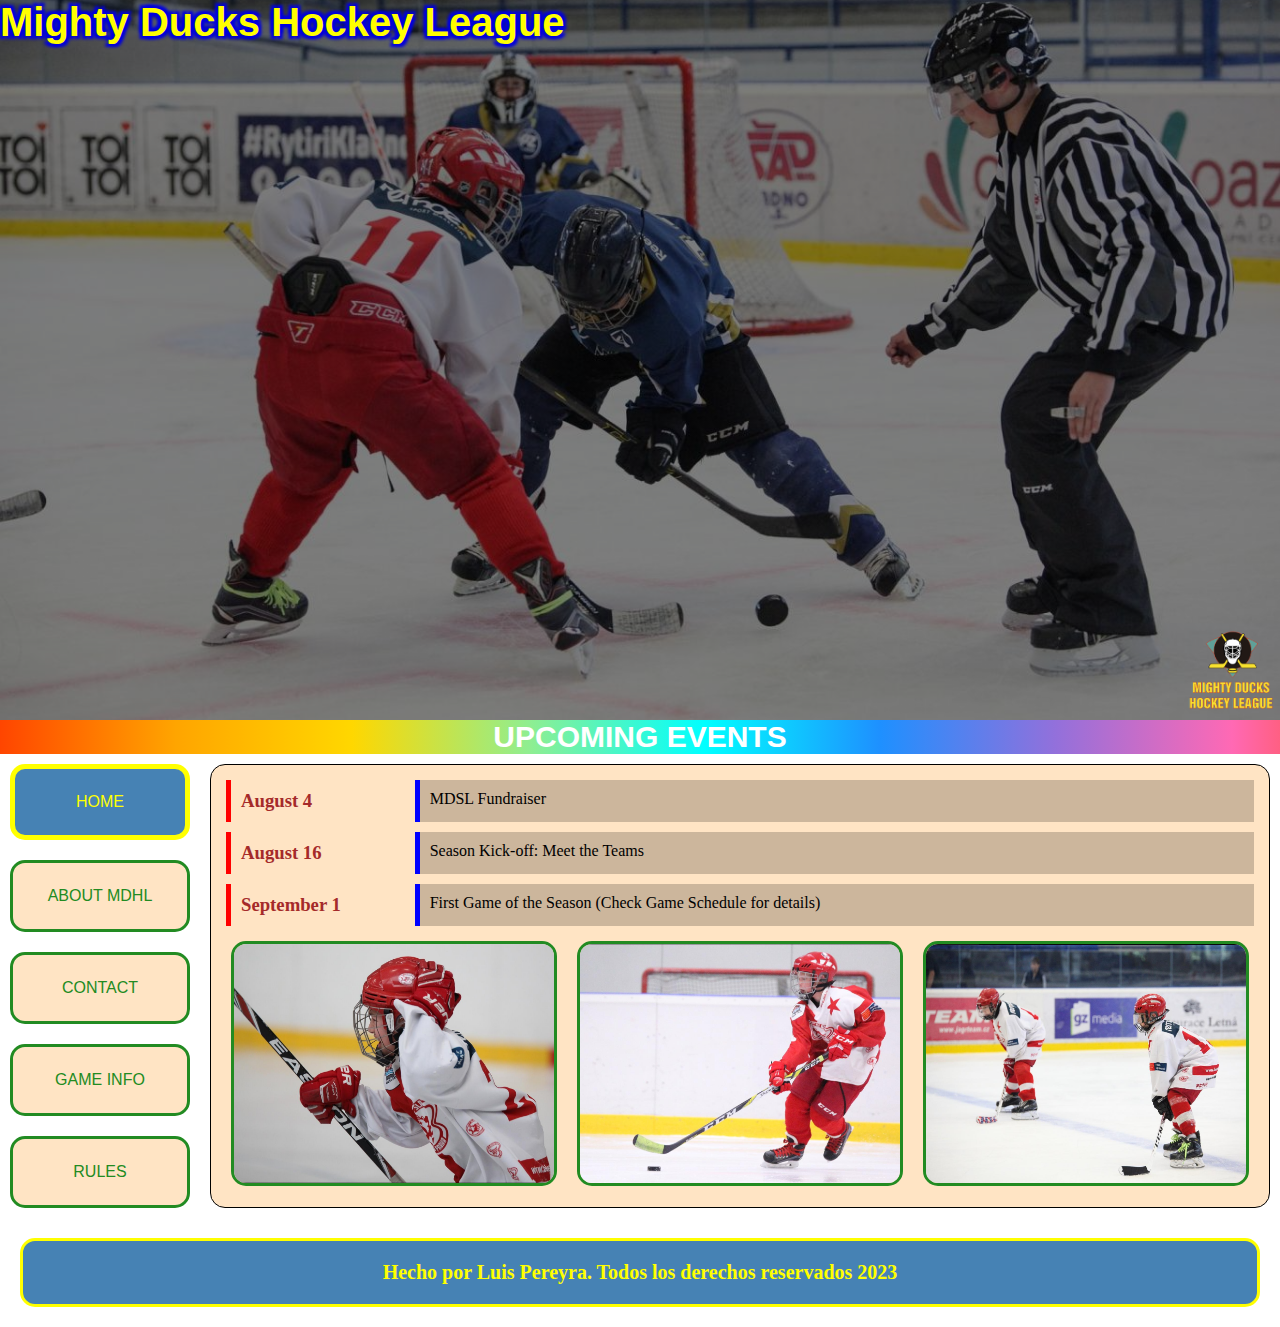
<file: index.html>
<!DOCTYPE html>
<html lang="es">
  <head>
    <meta charset="UTF-8">
    <meta http-equiv="X-UA-Compatible" content="IE=edge">
    <meta name="viewport" content="width=device-width, initial-scale=1.0">
    <title>Mighty Ducks Hockey League</title>
    <link rel="shortcut icon" href="./assets/favicon.svg" type="image/x-icon">
    <link rel="stylesheet" href="./style.css">
  </head>
  <body>
    <header class="wrap">
        <h1 class="wrap-texto">Mighty Ducks Hockey League</h1>
        <img src="./assets/Logo.png" alt="">
    </header>
    <h2>Upcoming Events</h2>
    <div class="horizontal">
        <nav class="menu-vertical">
            <a href="#" class="activo">Home</a>
            <a href="./about.html">About MDHL</a>
            <a href="./contact.html">Contact</a>
            <a href="./game_info.html">Game Info</a>
            <a href="./rules.html">Rules</a>
        </nav>
        <section>
            <h6>Upcoming Events</h6>
            <article>
                <h3>August 4</h3>
                <p>MDSL Fundraiser</p>
            </article>
            <article>
                <h3>August 16</h3>
                <p>Season Kick-off: Meet the Teams</p>
            </article>
            <article>
                <h3>September 1</h3>
                <p>First Game of the Season (Check Game Schedule for details)</p>
            </article>
            <div class="horizontal">
                <img src="./assets/imagen1.png" alt="">
                <img src="./assets/imagen2.png" alt="">
                <img src="./assets/imagen3.png" alt="">
            </div>
        </section>
    </div>
    <footer>
        <h4>Hecho por Luis Pereyra. Todos los derechos reservados 2023</h4>
    </footer>
  </body>
</html>
</file>
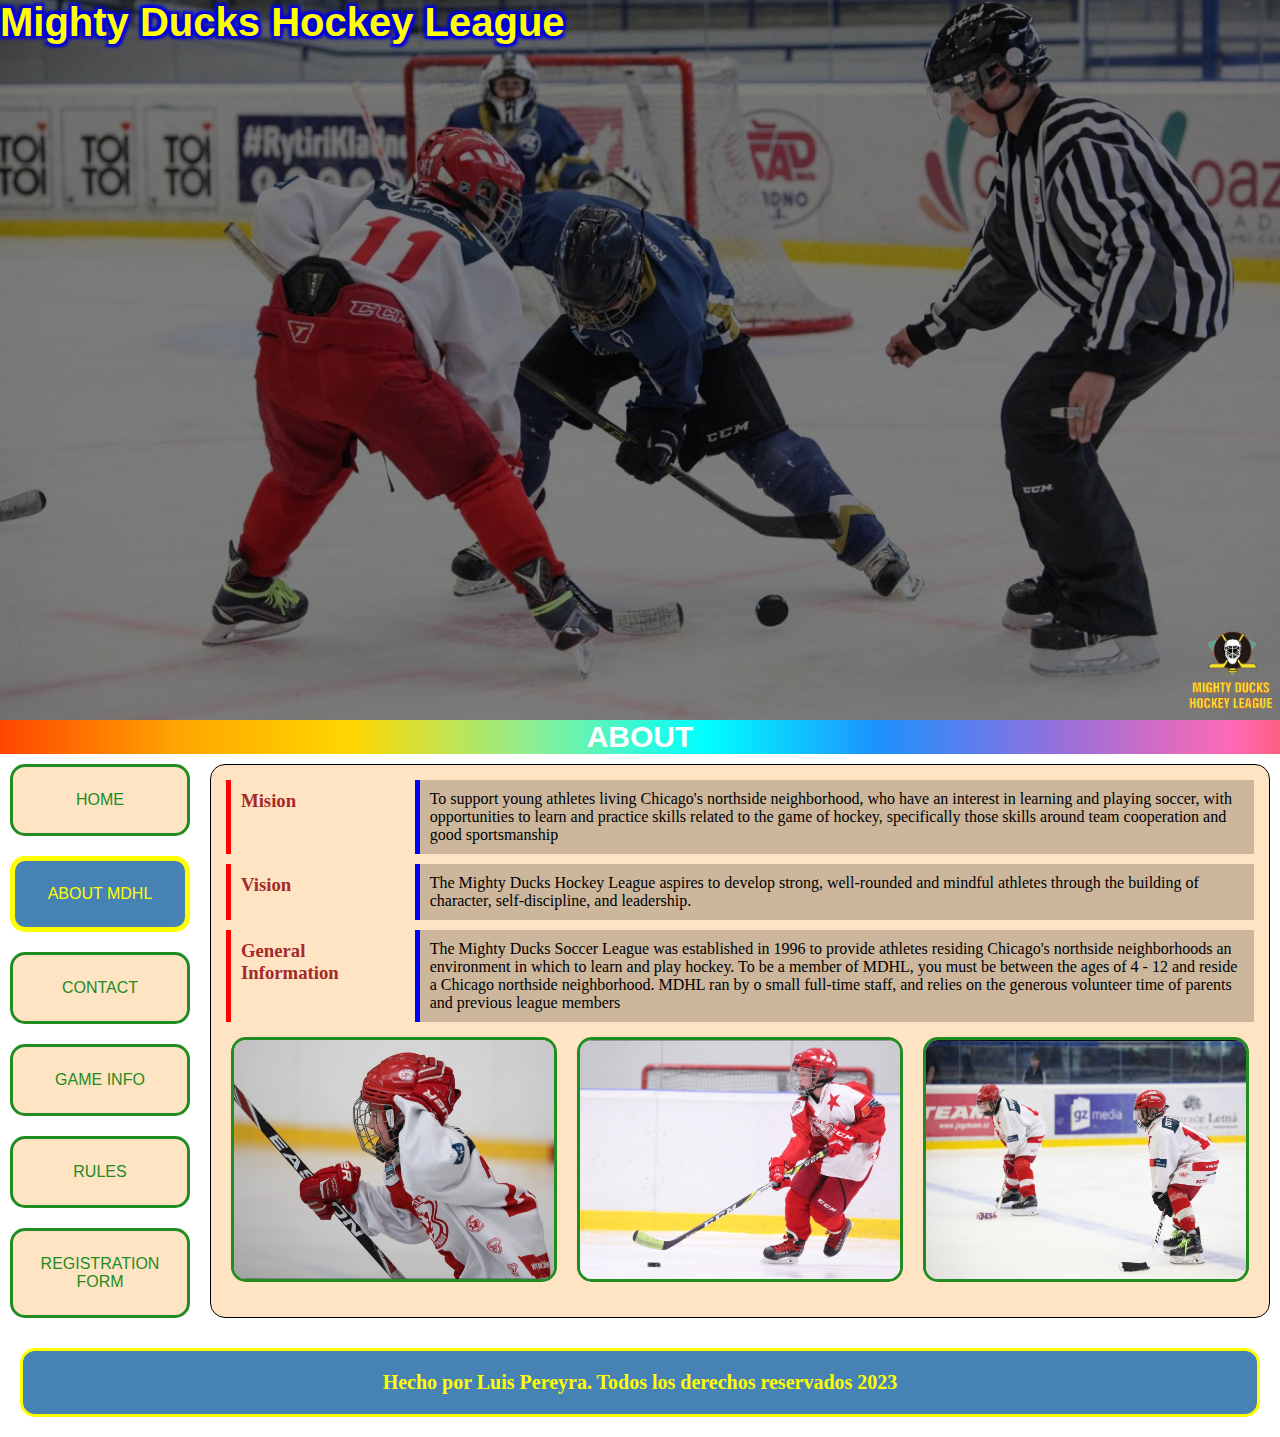
<file: about.html>
<!DOCTYPE html>
<html lang="es">
  <head>
    <meta charset="UTF-8">
    <meta http-equiv="X-UA-Compatible" content="IE=edge">
    <meta name="viewport" content="width=device-width, initial-scale=1.0">
    <title>Mighty Ducks Hockey League</title>
    <link rel="shortcut icon" href="./assets/favicon.svg" type="image/x-icon">
    <link rel="stylesheet" href="./style.css">
  </head>
  <body>
    <header class="wrap">
        <h1 class="wrap-texto">Mighty Ducks Hockey League</h1>
        <img src="./assets/Logo.png" alt="">
    </header>
    <h2>About</h2>
    <div class="horizontal">
        <nav class="menu-vertical">
            <a href="./index.html">Home</a>
            <a href="#" class="activo">About MDHL</a>
            <a href="./contact.html">Contact</a>
            <a href="./game_info.html">Game Info</a>
            <a href="./rules.html">Rules</a>
            <a href="./reg_form.html">Registration Form</a>
        </nav>
        <section>
            <h6>About</h6>
            <article>
              <h3>Mision</h3>
              <p>To support young athletes living Chicago's northside neighborhood, who have an interest in
                learning and playing soccer, with opportunities to learn and practice skills related to the game of
                hockey, specifically those skills around team cooperation and good sportsmanship</p>
            </article>
            <article>
              <h3>Vision</h3>
              <p>The Mighty Ducks Hockey League aspires to develop strong, well-rounded and mindful athletes
                through the building of character, self-discipline, and leadership.</p>
            </article>
            <article>
              <h3>General Information</h3>
              <p>The Mighty Ducks Soccer League was established in 1996 to provide athletes residing
                Chicago's northside neighborhoods an environment in which to learn and play hockey. To be a
                member of MDHL, you must be between the ages of 4 - 12 and reside a Chicago northside
                neighborhood. MDHL ran by o small full-time staff, and relies on the generous volunteer time of
                parents and previous league members</p>
            </article>
            <div class="horizontal">
                <img src="./assets/imagen1.png" alt="">
                <img src="./assets/imagen2.png" alt="">
                <img src="./assets/imagen3.png" alt="">
            </div>
        </section>
    </div>
    <footer>
        <h4>Hecho por Luis Pereyra. Todos los derechos reservados 2023</h4>
    </footer>
  </body>
</html>
</file>
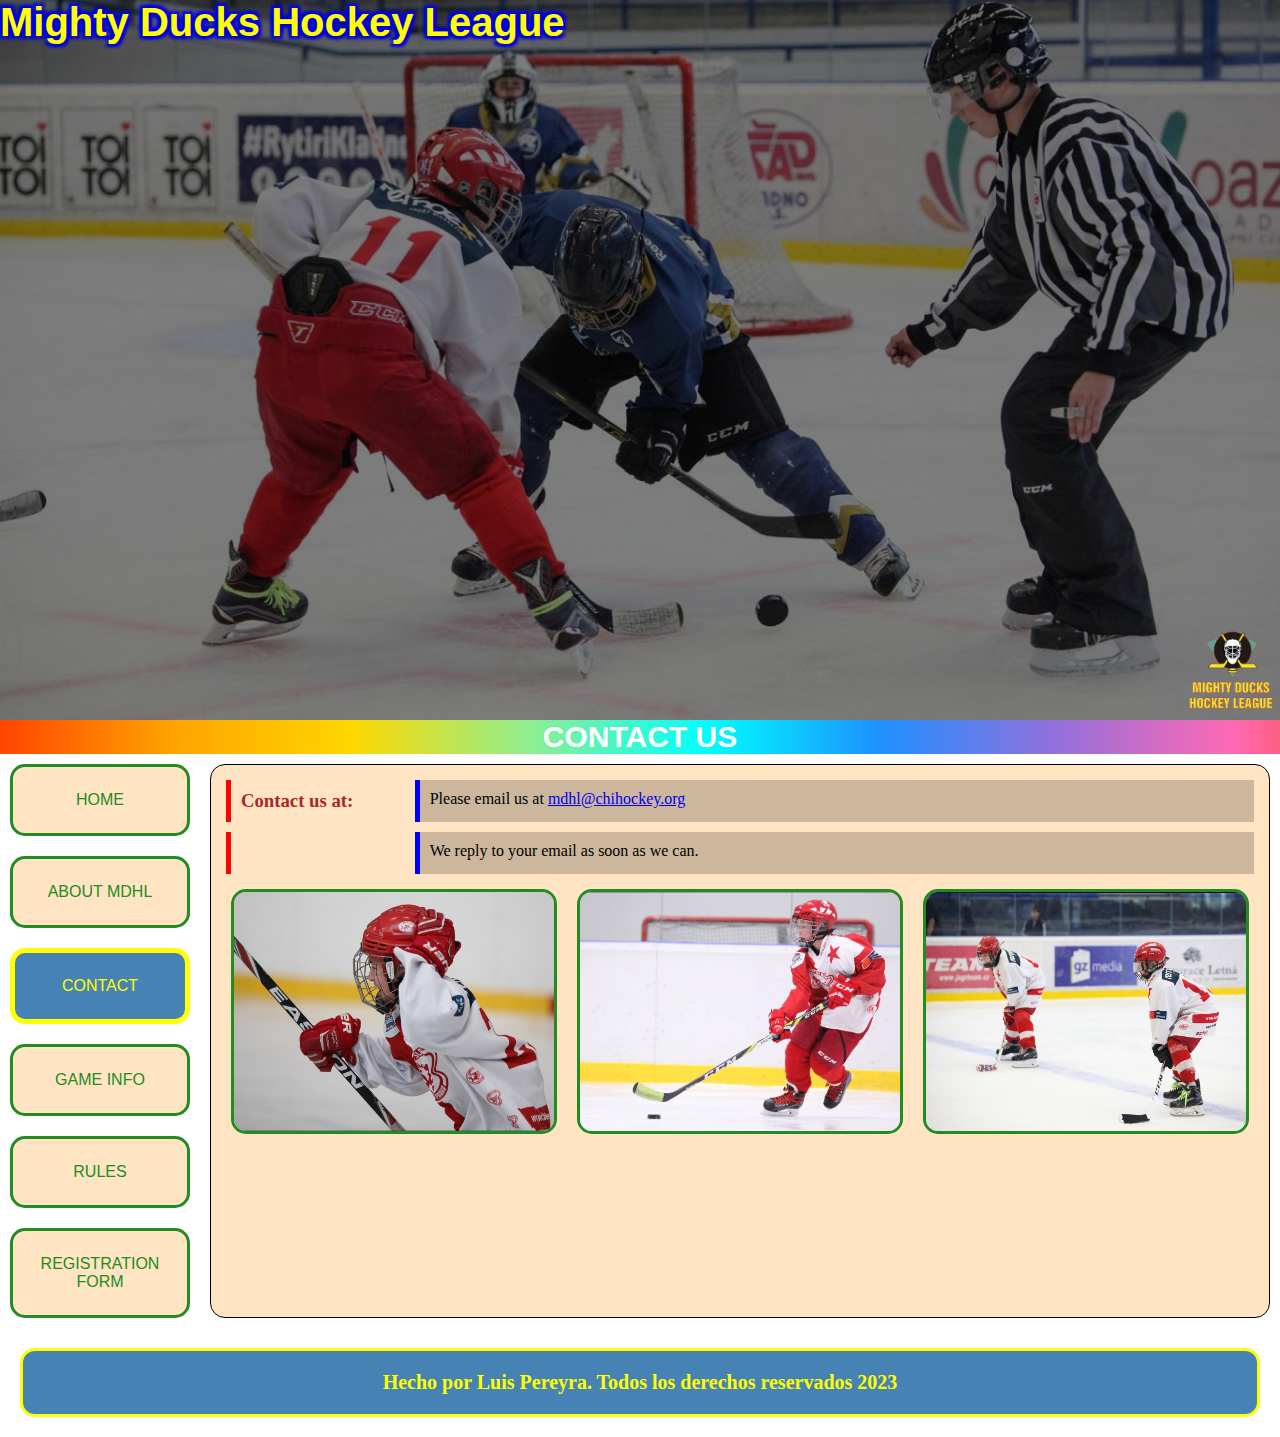
<file: contact.html>
<!DOCTYPE html>
<html lang="es">
  <head>
    <meta charset="UTF-8">
    <meta http-equiv="X-UA-Compatible" content="IE=edge">
    <meta name="viewport" content="width=device-width, initial-scale=1.0">
    <title>Mighty Ducks Hockey League</title>
    <link rel="shortcut icon" href="./assets/favicon.svg" type="image/x-icon">
    <link rel="stylesheet" href="./style.css">
  </head>
  <body>
    <header class="wrap">
        <h1 class="wrap-texto">Mighty Ducks Hockey League</h1>
        <img src="./assets/Logo.png" alt="">
    </header>
    <h2>Contact Us</h2>
    <div class="horizontal">
        <nav class="menu-vertical">
            <a href="./index.html">Home</a>
            <a href="./about.html">About MDHL</a>
            <a href="#" class="activo">Contact</a>
            <a href="./game_info.html">Game Info</a>
            <a href="./rules.html">Rules</a>
            <a href="./reg_form.html">Registration Form</a>
        </nav>
        <section>
            <h6>Contact Us</h6>
            <article>
                <h3>Contact us at:</h3>
                <p>Please email us at <a href="mailto:mdhl@chihockey.org">mdhl@chihockey.org</a></p>
            </article>
            <article>
                <h3> </h3>
                <p>We reply to your email as soon as we can.</p>
            </article>
            <div class="horizontal">
                <img src="./assets/imagen1.png" alt="">
                <img src="./assets/imagen2.png" alt="">
                <img src="./assets/imagen3.png" alt="">
            </div>
        </section>
    </div>
    <footer>
        <h4>Hecho por Luis Pereyra. Todos los derechos reservados 2023</h4>
    </footer>
  </body>
</html>
</file>
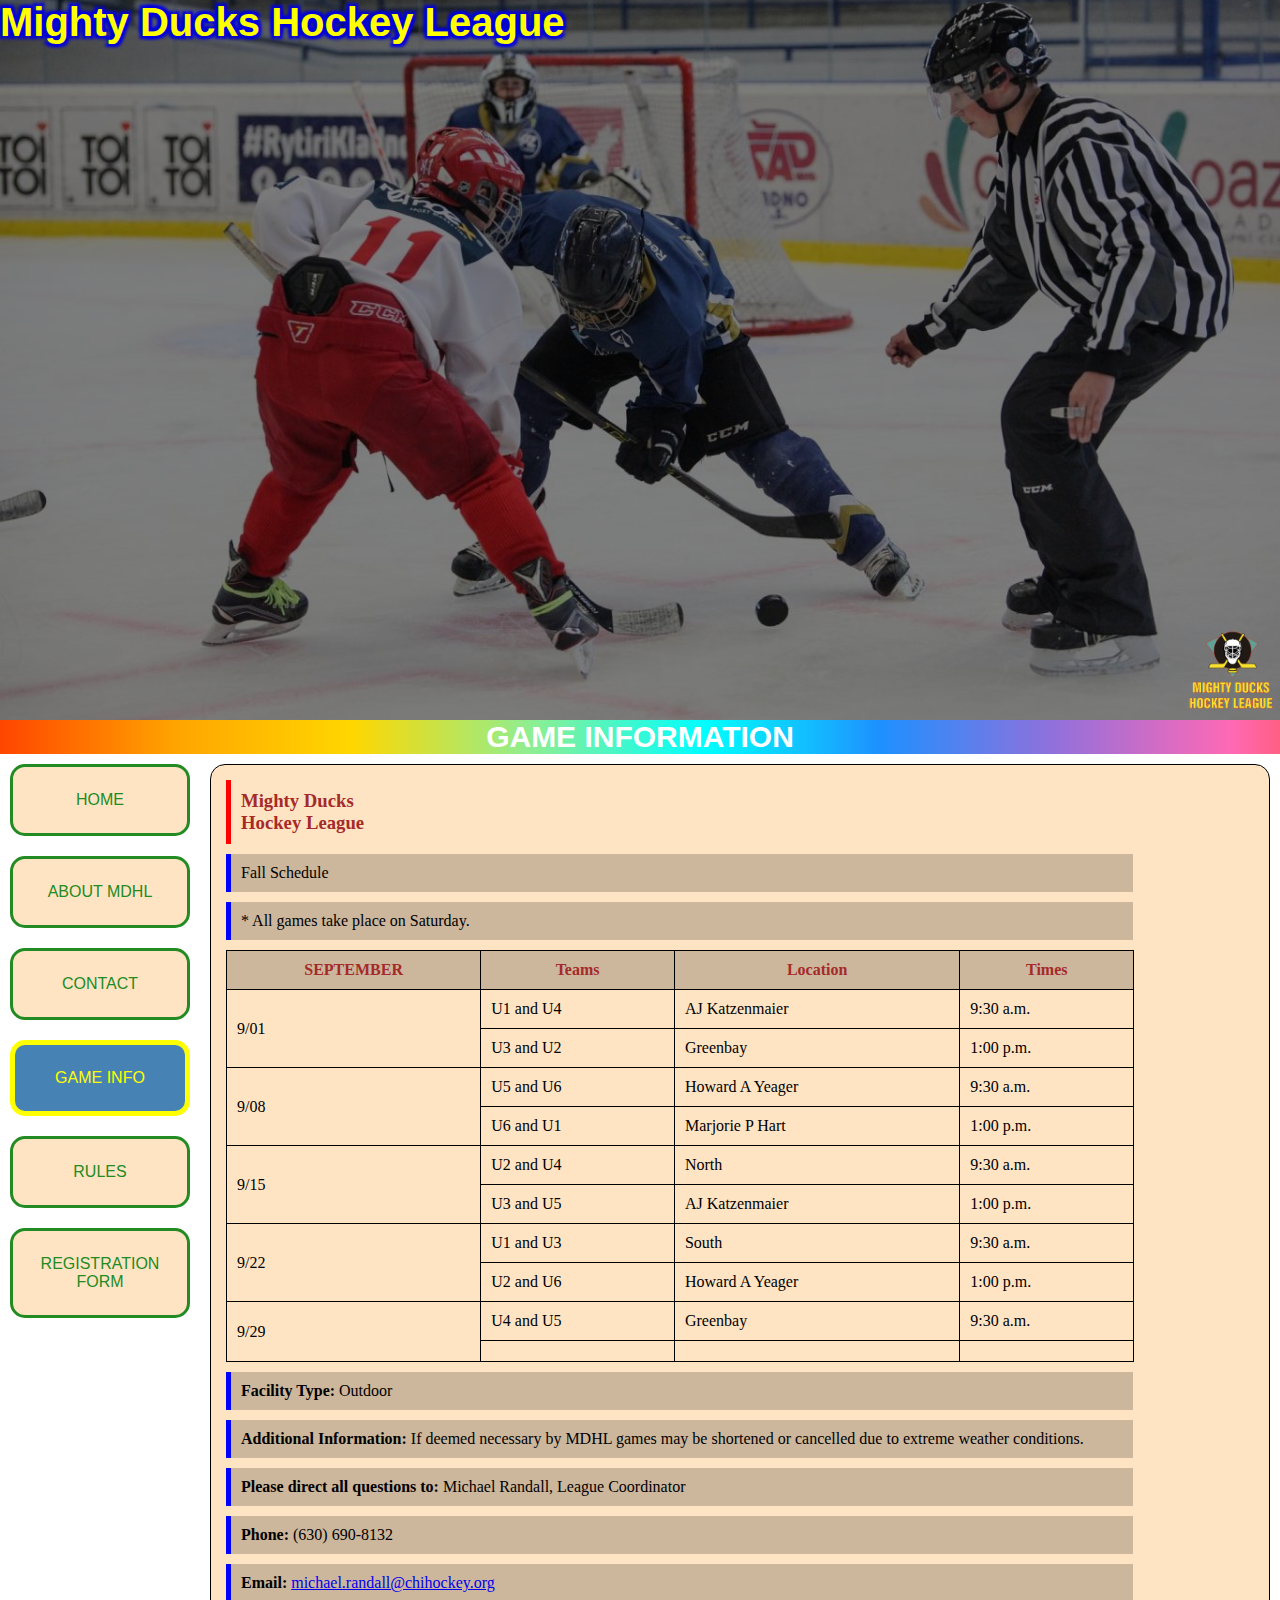
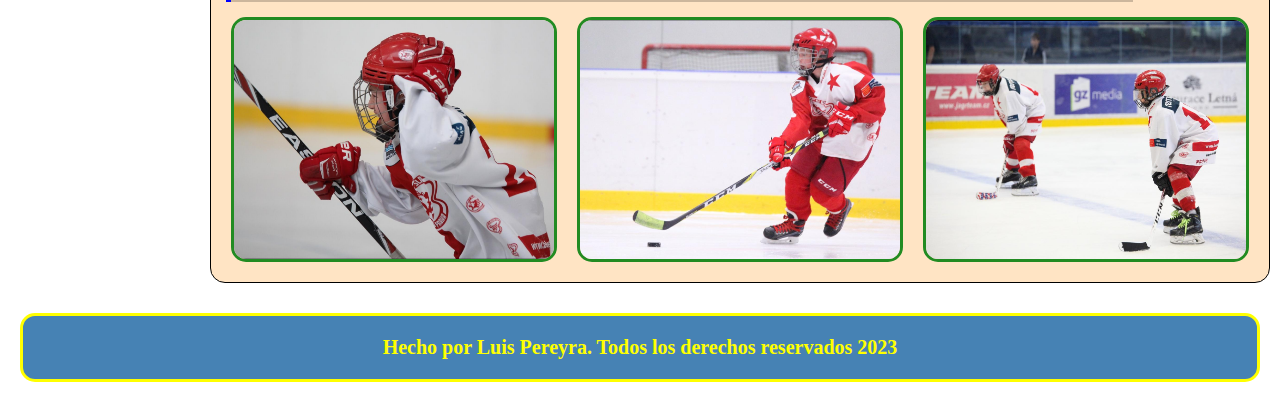
<file: game_info.html>
<!DOCTYPE html>
<html lang="es">
  <head>
    <meta charset="UTF-8">
    <meta http-equiv="X-UA-Compatible" content="IE=edge">
    <meta name="viewport" content="width=device-width, initial-scale=1.0">
    <title>Mighty Ducks Hockey League</title>
    <link rel="shortcut icon" href="./assets/favicon.svg" type="image/x-icon">
    <link rel="stylesheet" href="./style.css">
  </head>
  <body>
    <header class="wrap">
        <h1 class="wrap-texto">Mighty Ducks Hockey League</h1>
        <img src="./assets/Logo.png" alt="">
    </header>
    <h2>Game Information</h2>
    <div class="horizontal">
        <nav class="menu-vertical">
            <a href="./index.html">Home</a>
            <a href="./about.html">About MDHL</a>
            <a href="./contact.html">Contact</a>
            <a href="#" class="activo">Game Info</a>
            <a href="./rules.html">Rules</a>
            <a href="./reg_form.html">Registration Form</a>
        </nav>
        <section class="vertical">
        <h3>Mighty Ducks Hockey League</h3>
        <p>Fall Schedule</p>
        <p>* All games take place on Saturday.</p>
        <table>
            <thead>
                <tr>
                    <th>SEPTEMBER</th>
                    <th>Teams</th>
                    <th>Location</th>
                    <th>Times</th>
                </tr>
            </thead>
            <tbody>
                <tr>
                    <td rowspan="2">9/01</td>
                    <td>U1 and U4</td>
                    <td>AJ Katzenmaier</td>
                    <td>9:30 a.m.</td>
                </tr>
                <tr>
                    <td>U3 and U2</td>
                    <td>Greenbay</td>
                    <td>1:00 p.m.</td>
                </tr>
                <tr>
                    <td rowspan="2">9/08</td>
                    <td>U5 and U6</td>
                    <td>Howard A Yeager</td>
                    <td>9:30 a.m.</td>
                </tr>
                <tr>
                    <td>U6 and U1</td>
                    <td>Marjorie P Hart</td>
                    <td>1:00 p.m.</td>
                </tr>
                <tr>
                    <td rowspan="2">9/15</td>
                    <td>U2 and U4</td>
                    <td>North</td>
                    <td>9:30 a.m.</td>
                </tr>
                <tr>
                    <td>U3 and U5</td>
                    <td>AJ Katzenmaier</td>
                    <td>1:00 p.m.</td>
                </tr>
                <tr>
                    <td rowspan="2">9/22</td>
                    <td>U1 and U3</td>
                    <td>South</td>
                    <td>9:30 a.m.</td>
                </tr>
                <tr>
                    <td>U2 and U6</td>
                    <td>Howard A Yeager</td>
                    <td>1:00 p.m.</td>
                </tr>
                <tr>
                    <td rowspan="2">9/29</td>
                    <td>U4 and U5</td>
                    <td>Greenbay</td>
                    <td>9:30 a.m.</td>
                </tr>
                <tr>
                    <td></td>
                    <td></td>
                    <td></td>
                </tr>
            </tbody>
        </table>
        <p><b>Facility Type: </b>Outdoor</p>
        <p><b>Additional Information: </b>If deemed necessary by MDHL games may be shortened or cancelled due to extreme weather conditions.</p>
        <p><b>Please direct all questions to: </b>Michael Randall, League Coordinator</p>
        <p><b>Phone: </b>(630) 690-8132</p>
        <p><b>Email: </b><a href="mailto:michael.randall@chihockey.org">michael.randall@chihockey.org</a></p>
        <div class="horizontal">
            <img src="./assets/imagen1.png" alt="">
            <img src="./assets/imagen2.png" alt="">
            <img src="./assets/imagen3.png" alt="">
        </div>
        </section>
    </div>
    <footer>
        <h4>Hecho por Luis Pereyra. Todos los derechos reservados 2023</h4>
    </footer>
  </body>
</html>
</file>
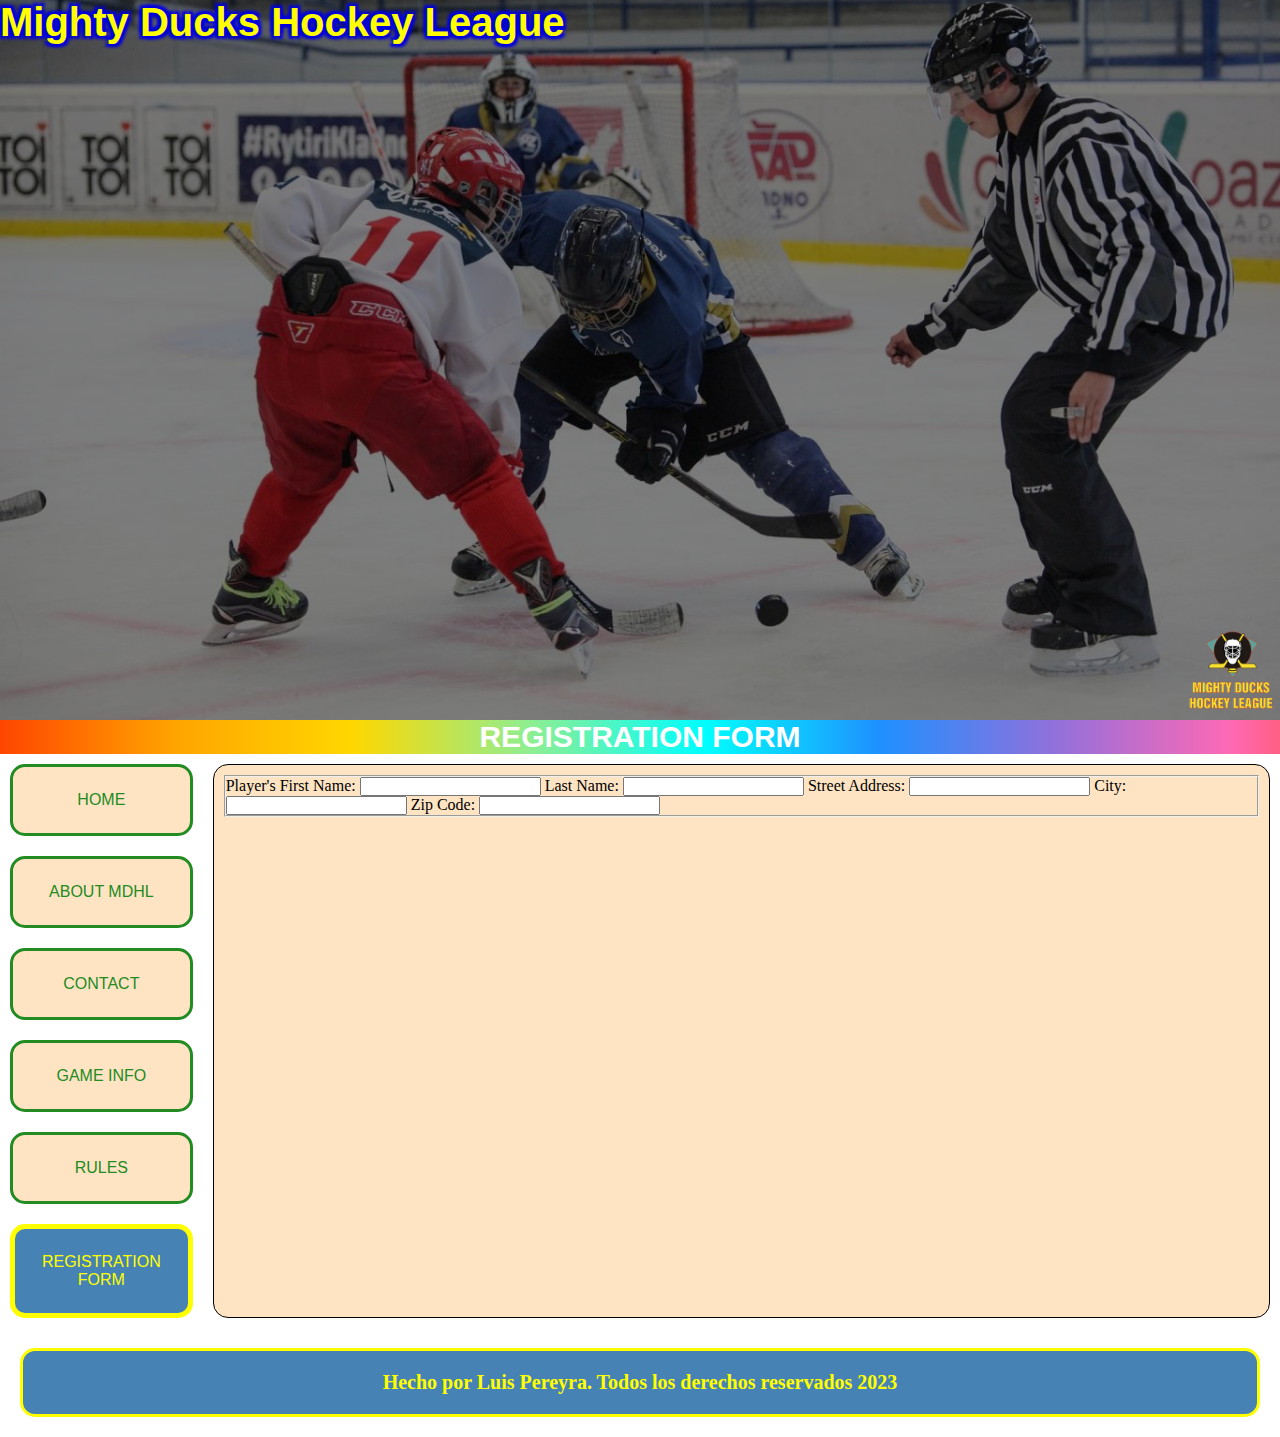
<file: reg_form.html>
<!DOCTYPE html>
<html lang="es">
  <head>
    <meta charset="UTF-8">
    <meta http-equiv="X-UA-Compatible" content="IE=edge">
    <meta name="viewport" content="width=device-width, initial-scale=1.0">
    <title>Mighty Ducks Hockey League</title>
    <link rel="shortcut icon" href="./assets/favicon.svg" type="image/x-icon">
    <link rel="stylesheet" href="./style.css">
  </head>
  <body>
    <header class="wrap">
        <h1 class="wrap-texto">Mighty Ducks Hockey League</h1>
        <img src="./assets/Logo.png" alt="">
    </header>
    <h2>Registration Form</h2>
    <div class="horizontal">
        <nav class="menu-vertical">
            <a href="./index.html">Home</a>
            <a href="./about.html">About MDHL</a>
            <a href="./contact.html">Contact</a>
            <a href="./game_info.html">Game Info</a>
            <a href="./rules.html">Rules</a>
            <a href="#" class="activo">Registration Form</a>
        </nav>
        <section>
            <h6>Registration form</h6>
            <form action="./show_data.html">
                <fieldset>
                    <label for="fn">Player's First Name:</label>
                    <input type="text" name="FirstName" id="fn">
                    <label for="ln">Last Name:</label>
                    <input type="text" name="LastName" id="ln">
                    <label for="addr">Street Address:</label>
                    <input type="text" name="Address" id="addr">
                    <label for="city">City:</label>
                    <input type="text" name="City" id="city">
                    <label for="zip">Zip Code:</label>
                    <input type="text" name="Zip" id="zip">

                </fieldset>
            </form>
        </section>
    </div>
    <footer>
        <h4>Hecho por Luis Pereyra. Todos los derechos reservados 2023</h4>
    </footer>
  </body>
</html>
</file>
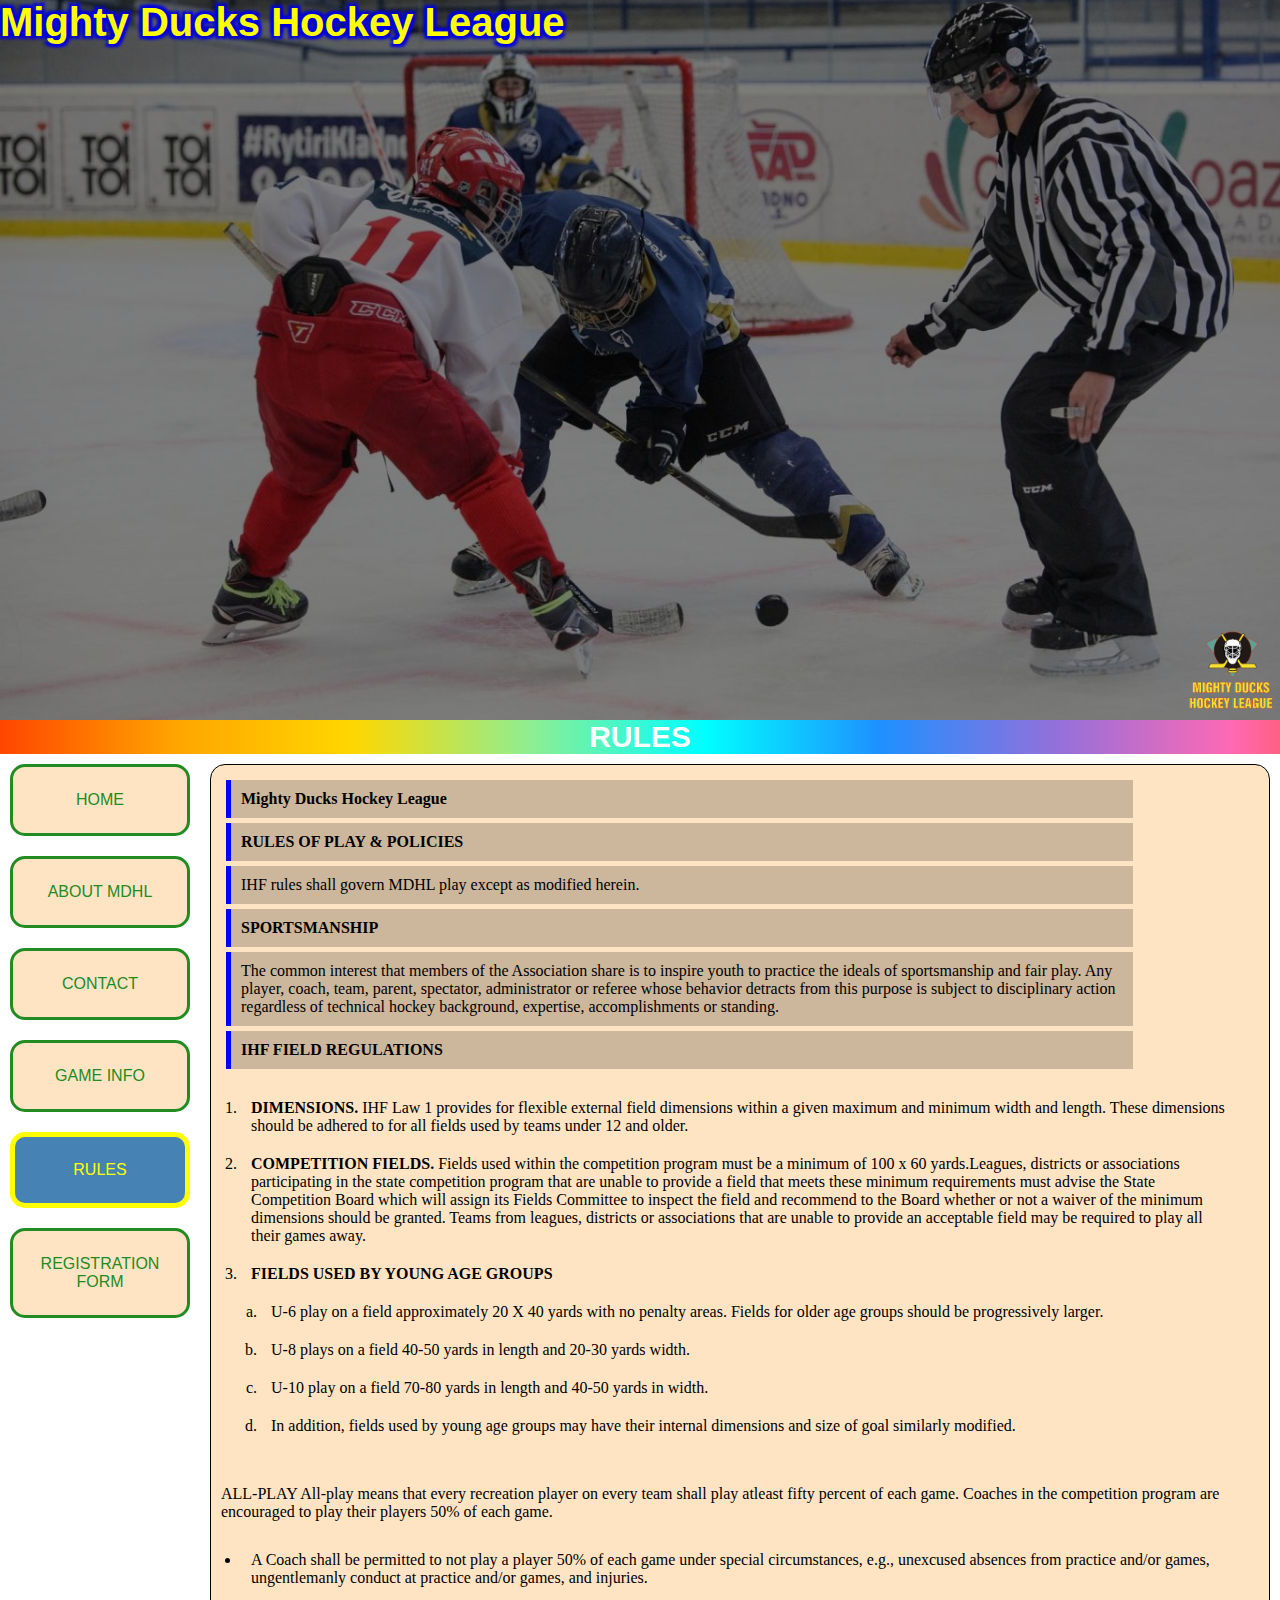
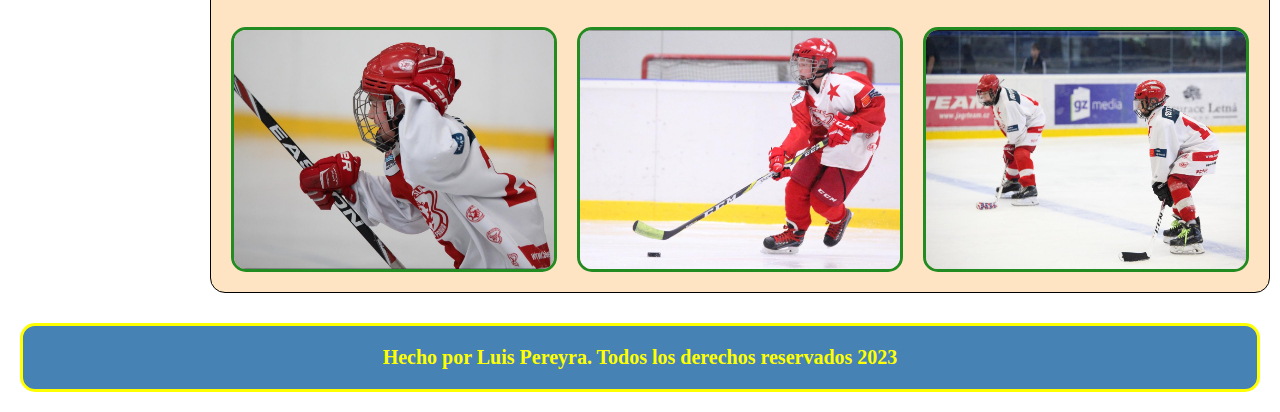
<file: rules.html>
<!DOCTYPE html>
<html lang="es">
  <head>
    <meta charset="UTF-8">
    <meta http-equiv="X-UA-Compatible" content="IE=edge">
    <meta name="viewport" content="width=device-width, initial-scale=1.0">
    <title>Mighty Ducks Hockey League</title>
    <link rel="shortcut icon" href="./assets/favicon.svg" type="image/x-icon">
    <link rel="stylesheet" href="./style.css">
  </head>
  <body>
    <header class="wrap">
        <h1 class="wrap-texto">Mighty Ducks Hockey League</h1>
        <img src="./assets/Logo.png" alt="">
    </header>
    <h2>Rules</h2>
    <div class="horizontal">
        <nav class="menu-vertical">
            <a href="./index.html">Home</a>
            <a href="./about.html">About MDHL</a>
            <a href="./contact.html">Contact</a>
            <a href="./game_info.html">Game Info</a>
            <a href="#" class="activo">Rules</a>
            <a href="./reg_form.html">Registration Form</a>
        </nav>
        <section>
            <h6>Rules</h6>
            <p>
                <b>Mighty Ducks Hockey League</b>
            </p>
            <p>
                <b>RULES OF PLAY & POLICIES</b>
            </p>
            <p>IHF rules shall govern MDHL play except as modified herein.</p>
            <p><b>SPORTSMANSHIP</b></p>
            <p>The common interest that members of the Association share is to inspire
                youth to practice the ideals of sportsmanship and fair play. Any player, coach,
                team, parent, spectator, administrator or referee whose behavior detracts from
                this purpose is subject to disciplinary action regardless of technical hockey
                background, expertise, accomplishments or standing.
            </p>
            <p>
                <b>IHF FIELD REGULATIONS</b>
            </p>
            <ol class="vertical">
                <li><b>DIMENSIONS.</b> IHF Law 1 provides for flexible external field dimensions within
                a given maximum and minimum width and length. These dimensions should be
                adhered to for all fields used by teams under 12 and older.</li>
                <li><b>COMPETITION FIELDS.</b> Fields used within the competition program must be
                a minimum of 100 x 60 yards.Leagues, districts or associations participating in
                the state competition program that are unable to provide a field that meets these
                minimum requirements must advise the State Competition Board which will
                assign its Fields Committee to inspect the field and recommend to the Board
                whether or not a waiver of the minimum dimensions should be granted. Teams
                from leagues, districts or associations that are unable to provide an acceptable
                field may be required to play all their games away.</li>
                <li><b>FIELDS USED BY YOUNG AGE GROUPS</b>
                    <ol type="a">
                        <li>U-6 play on a field approximately 20 X 40 yards with no penalty areas. Fields for older age groups should be progressively larger. </li>
                        <li>U-8 plays on a field 40-50 yards in length and 20-30 yards width.</li>
                        <li>U-10 play on a field 70-80 yards in length and 40-50 yards in width.</li>
                        <li>In addition, fields used by young age groups may have their internal dimensions and size of goal similarly modified.</li>
                    </ol>
                </li>
            </ol>
            ALL-PLAY
            All-play means that every recreation player on every team shall play atleast
            fifty percent of each game. Coaches in the competition program are encouraged
            to play their players 50% of each game.
            <ul class="vertical">
                <li>A Coach shall be permitted to not play a player 50% of each game
                under special circumstances, e.g., unexcused absences from practice
                and/or games, ungentlemanly conduct at practice and/or games, and
                injuries.</li>
            </ul>
                <div class="horizontal">
                <img src="./assets/imagen1.png" alt="">
                <img src="./assets/imagen2.png" alt="">
                <img src="./assets/imagen3.png" alt="">
            </div>
        </section>
    </div>
    <footer>
        <h4>Hecho por Luis Pereyra. Todos los derechos reservados 2023</h4>
    </footer>
  </body>
</html>
</file>
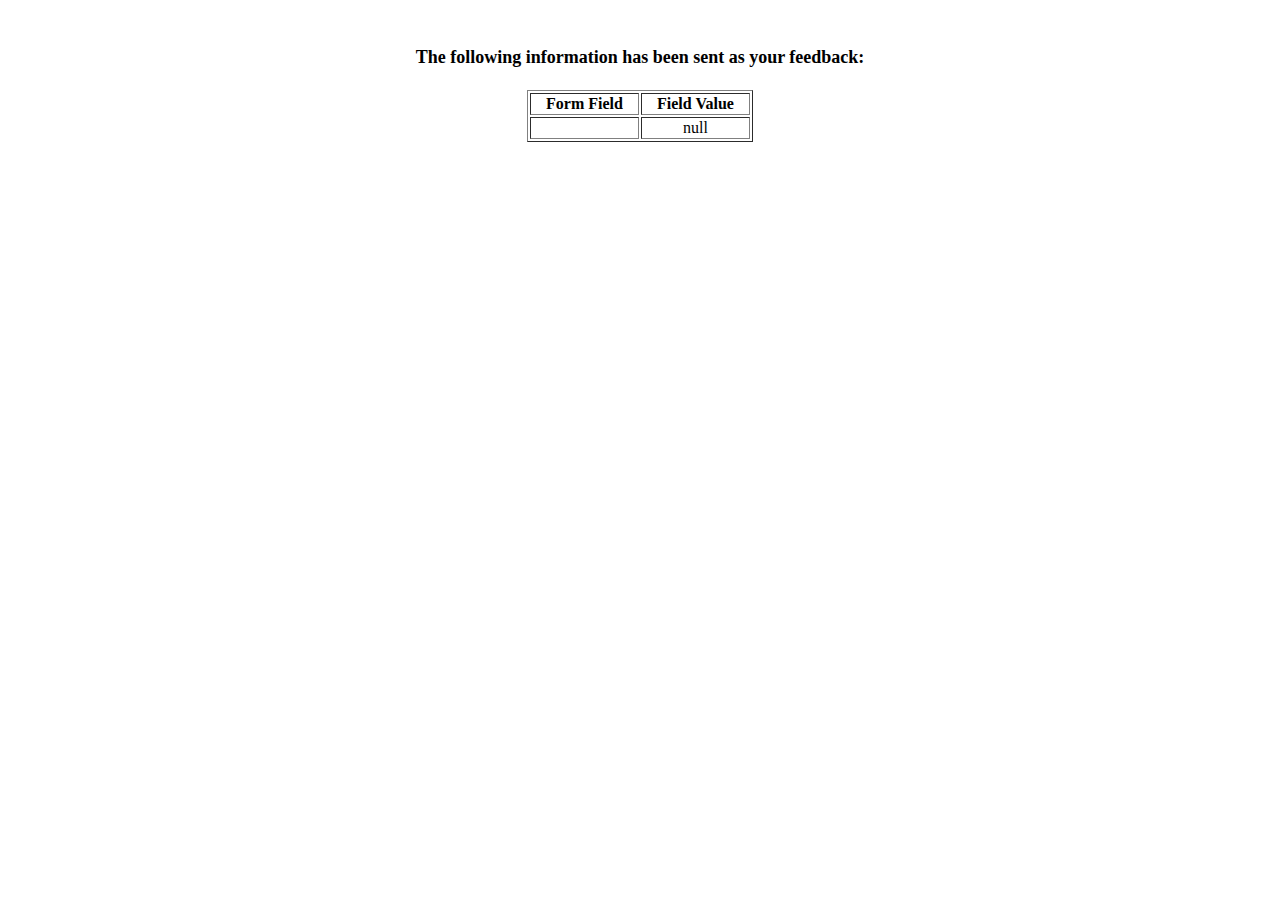
<file: show_data.html>
<html>
<head>
<title>Feedback Sent</title>
</head>
<body>
<p align=center>&nbsp;</p>
<h1 align=center><font size="+1">The following information has been sent as your
  feedback:</font></h1>

<table border="1" align=center width="226">
  <tr>
    <th align="center">Form Field</th>
    <th align="center">Field Value</th>
  </tr>

<script language="javascript">
var args = location.search.substr(1).split('&');
for (var i = 0; i < args.length; ++i) {
  var parts = args[i].split('=');
  if (parts != null) {
    var field = parts[0];
    var value = parts[1];
    if (value == null) {
      value = "null"
    }
    else {
      value = '"' + unescape(value.replace(/\+/g, ' ')) + '"';
    }

    document.writeln('<tr><td align="center">' + field + '</td>');
    document.writeln('<td align="center">' + value + '</td></tr>');
  }
}
</script>

<noscript>
<tr><td>
<p>You need to turn on Javascript in your browser.</p>

<p>In Microsoft Internet Explorer 4 or greater:</p>
<ul>
<li>From the "Tools" menu (in IE 4, it's the "View" menu), select "Internet Options".</li>
<li>Click on the "Security" tab.</li>
<li>Click on the "Custom Level" button. (In IE 4, select "Custom"
and then click on "Settings...".)</li>
<li>Under "Active scripting" make sure "Enable" is selected.</li>
</ul>

<p>In Netscape version 4 or greater:</p>
<ul>
<li>From the <b>Edit</b> menu, select <b>Preferences</b>.</li>
<li>In the <b>Category</b> list on the left, click on the word "Advanced".</li>
<li>In the panel on the right, make sure "Enable JavaScript" is checked.</li>
<li>Click the <b>OK</b> button.</li>
</ul>

</td></tr>
</noscript>

</table>
</body>
</html>
</file>
<file: style.css>
*{
    margin: 0;
    padding: 0;
}

.wrap{
    /*
    width: 100vw;
    */
    height: 80vh;
    display: flex;
    align-items: flex-start;
    justify-content: left;
    background: linear-gradient(to bottom, rgb(0 0 0 / .5), rgb(0 0 0 / .5)), url(./assets/Banner1.jpg);
    background-size: cover;
    background-position: center;
}

.wrap-texto{
    color: yellow;
    text-align: left;
    width: 100%;
    font-family: "Comic Sans MS", cursive, sans-serif;
    font-size: 40px;
    letter-spacing: 0;
    text-shadow: -3px -3px 3px #0000DF, 3px -3px 3px #0000DF, -3px 3px 3px #0000DF, 3px 3px 3px #0000DF;
}

header img{
    height: 100px;
    width: 100px;
    align-self: flex-end;
}

h2 {
    text-align: center;
    font-size: 30px;
    color: white;
    font-family: sans-serif;
    text-transform: uppercase;
    font-weight: bold;
    background-image: linear-gradient(
        to right,
        orangered,
        orange,
        gold,
        lightgreen,
        cyan,
        dodgerblue,
        mediumpurple,
        hotpink,
        orangered);
    background-size: 110vw;
    animation: sliding 30s linear infinite;
}
 
@keyframes sliding {
    to {
        background-position: -2000vw;
    }
}

nav{
    display: flex;
    flex-direction: column;
    padding: 20px;
    gap: 20px;
}

.menu-vertical{
    width: 15%;
    padding: 10px;
    font-family: "Comic Sans MS", cursive, sans-serif;
    text-transform: uppercase;
}

.menu-vertical a {
    position: relative;
    background-color: bisque;
    color: forestgreen;
    border: 3px solid forestgreen;
    padding: 24px;
    text-decoration: none;
    text-align: center;
    border-radius: 15px;
}

.menu-vertical a:hover {
    background-color: slateblue;
    color: aquamarine;
    border: 3px solid aquamarine;
}
  
.menu-vertical a.activo {
    background-color: steelblue;
    color: yellow;
    border: 5px solid yellow;
}

.horizontal{
    display: flex;
}

.horizontal img{
    width: 25vw;
    margin: 10px;
    border: 3px solid forestgreen;
    border-radius: 15px;
}

.horizontal section{
    border: 1px solid black; /*--- SACAR ESTE BORDER CUANDO TERMINES ---*/
    padding: 10px;
    margin: 10px;
    background-color: bisque;
    border-radius: 15px;
    width: 85%;
}

.horizontal section article{
    display: flex;
    gap: 10px;
}

.horizontal section h3{
    color: brown;
    padding: 10px;
/*    border: 1px solid black; /*--- SACAR ESTE BORDER CUANDO TERMINES ---*/
    width: 15%;
    margin: 5px;
    border-left: 5px solid red;
}

.horizontal section p{
    padding: 10px;
/*    border: 1px solid black; /*--- SACAR ESTE BORDER CUANDO TERMINES ---*/
    width: 85%;
    margin: 5px;
    border-left: 5px solid blue;
    background-color: rgb(0 0 0 / .2);
}

footer{
    display: flex;
    background-color: steelblue;
    border: 3px solid yellow;
    border-radius: 15px;
    margin: 20px;
    padding: 20px;
    color: yellow;
    font-size: 20px;
    justify-content: center;
}

.vertical{
    display: flex;
    flex-direction: column;
    margin: 10px;
}

table{
    width: 87.5%;
    margin: 5px;
}

table, th, td {
    border: 1px solid black;
    border-collapse: collapse;
    padding: 10px;
}

th{
    color: brown;
    background-color: rgb(0 0 0 / .2);
}

ol, ul, li{
    padding: 10px;
}

h6{
    display: none;
}
</file>
